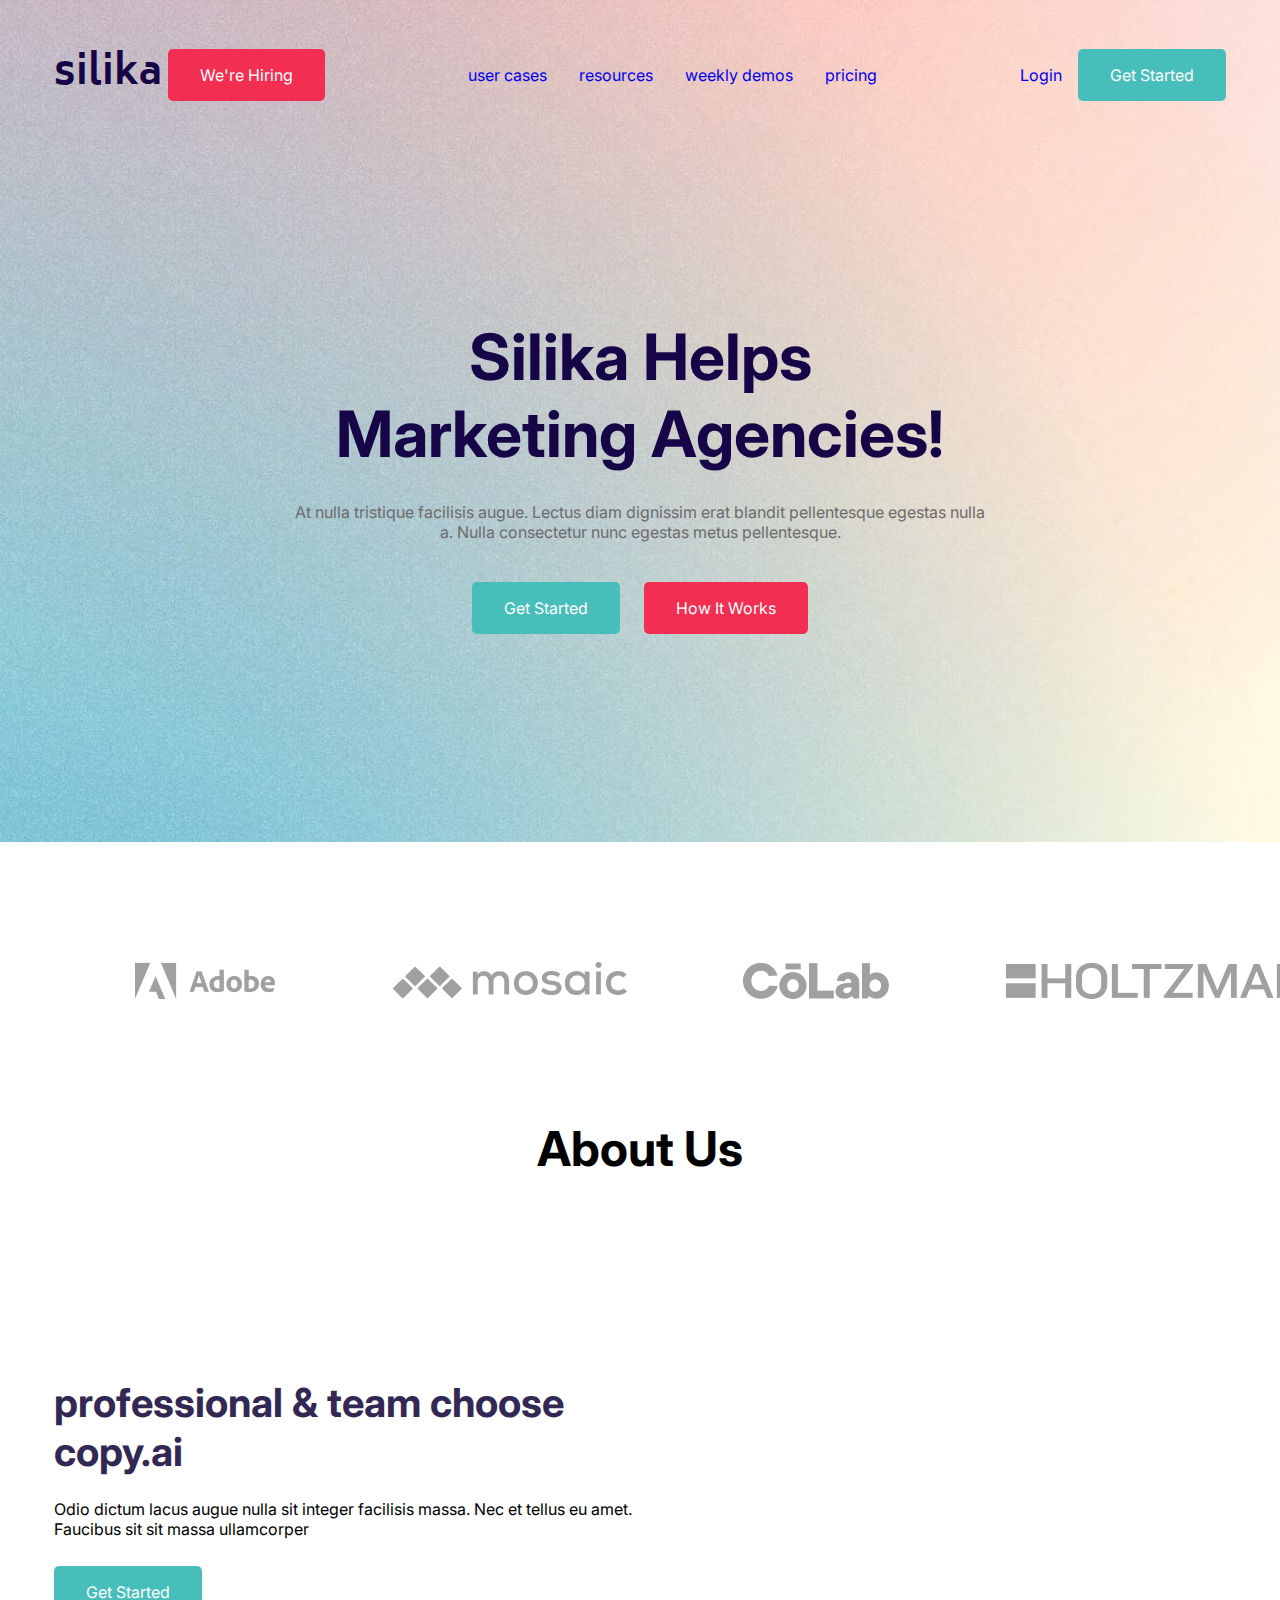
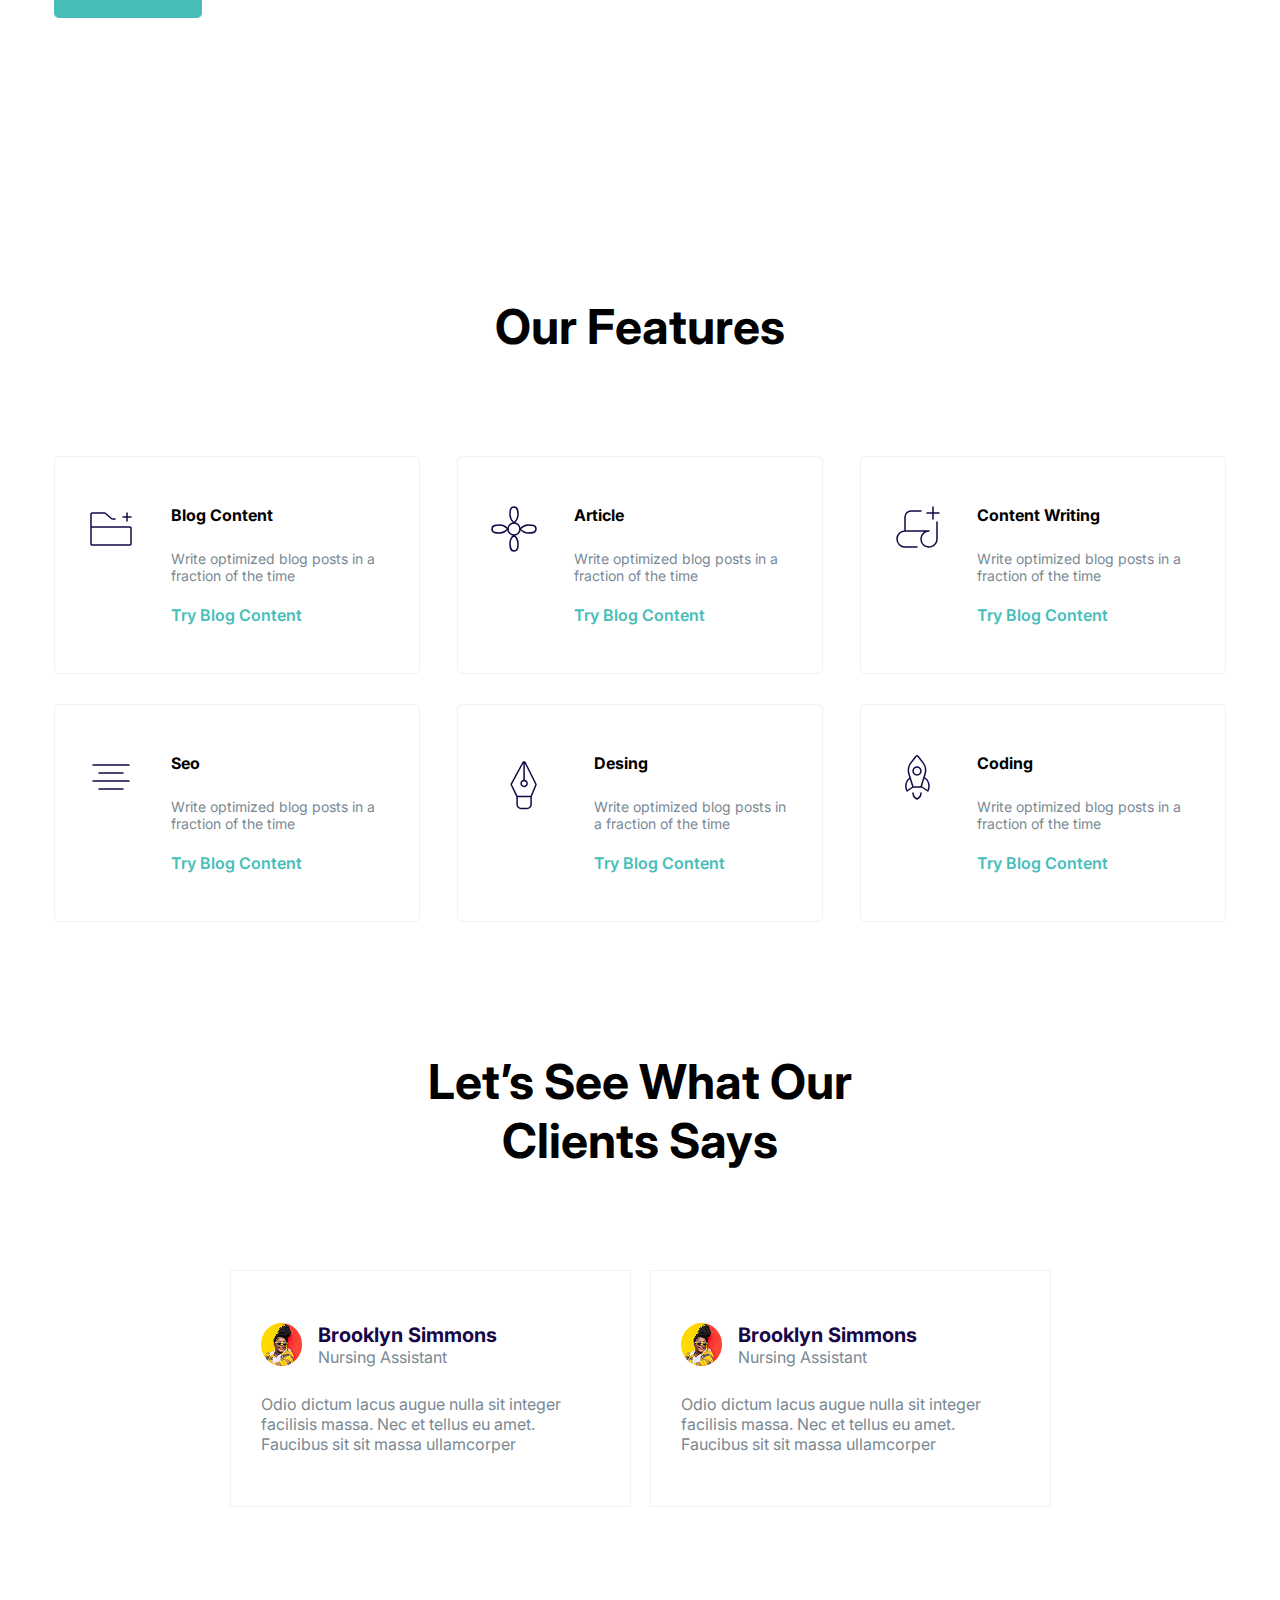
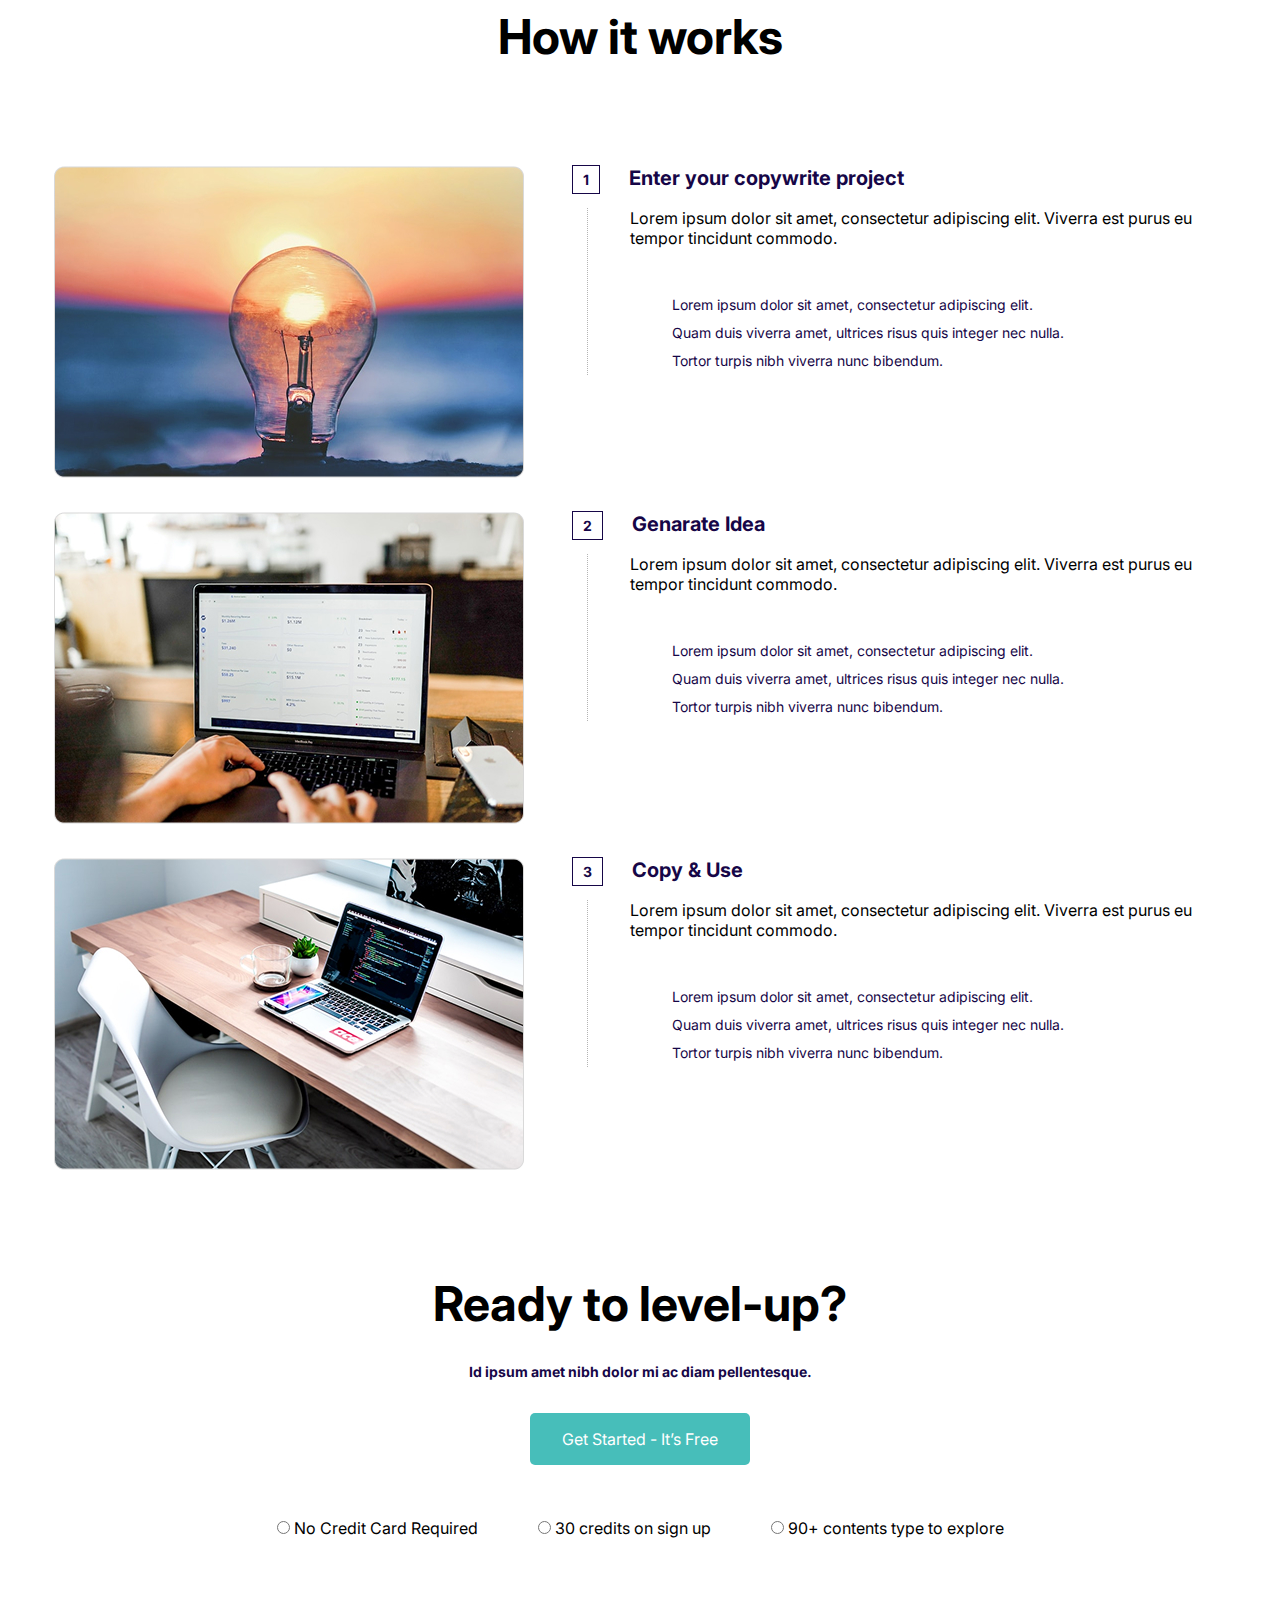
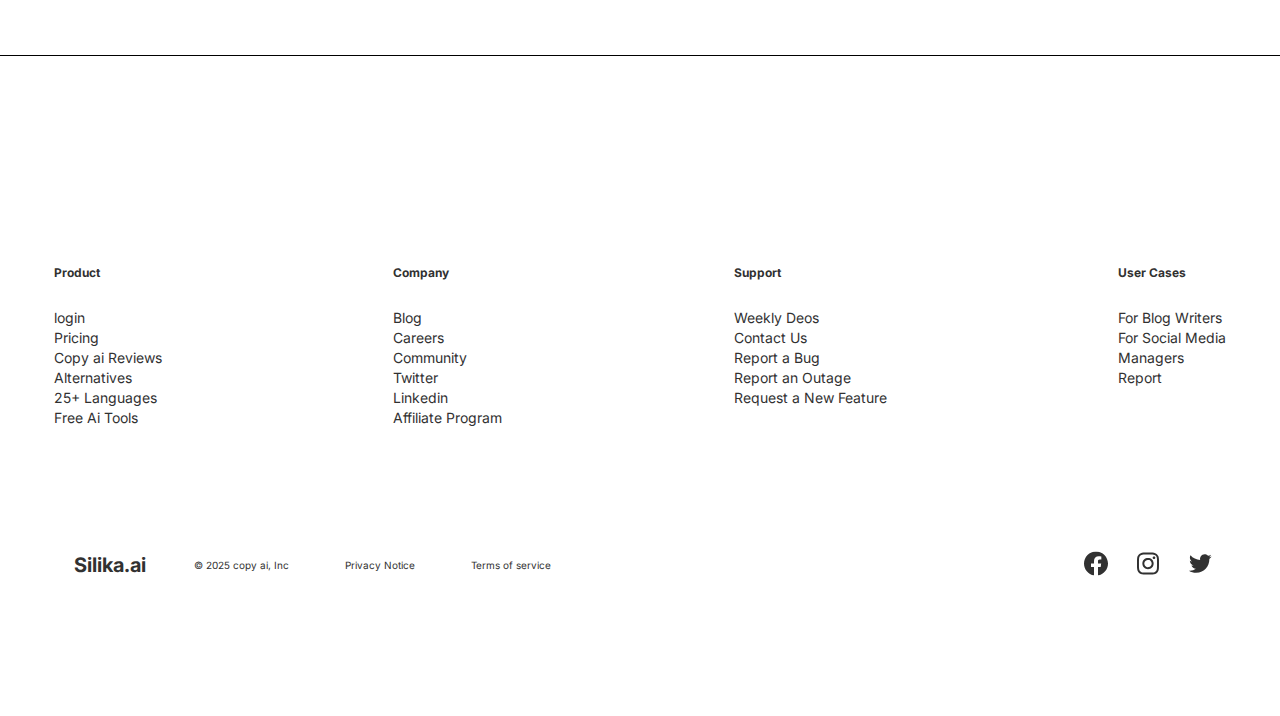
<file: layout/index.html>
<!DOCTYPE html>
<html lang="pt-br">

<head>
    <meta charset="UTF-8">
    <meta name="viewport" content="width=device-width, initial-scale=1.0">
    <title>Layout | Desing Studio</title>

    <link rel="stylesheet" href="css/styles.css" type="text/css">

    <!-- google fonts -->
    <link rel="preconnect" href="https://fonts.googleapis.com">
    <link rel="preconnect" href="https://fonts.gstatic.com" crossorigin>
    <link
        href="https://fonts.googleapis.com/css2?family=Biryani:wght@200;300;400;600;700;800;900&family=Inter:ital,opsz,wght@0,14..32,100..900;1,14..32,100..900&display=swap"
        rel="stylesheet">

</head>


<body>
    <!-- SECTION TOP-HEADER INICIO -->
    <section class="top-header">
        <header>
            <div class="container">
                <!-- logo :inicio -->
                <div class="logo">
                    <h1>silika</h1>
                    <a href="#" class="secondary-color">We're Hiring</a>
                </div>
                <!-- logo: fim -->

                <!-- menu: inicio -->
                <nav>
                    <ul>
                        <li> <a href="#"> user cases </a> </li>
                        <li> <a href="#"> resources </a> </li>
                        <li> <a href="#"> weekly demos </a> </li>
                        <li> <a href="#"> pricing </a> </li>
                    </ul>
                </nav>
                <!-- menu: fim -->


                <!-- login: inicio -->
                <div class="login">
                    <a href="#">Login</a>
                    <a href="#" class="primary-color">Get Started</a>
                </div>
                <!-- login: fim -->
            </div>
        </header>
        <div class="cta">
            <div class="container">
                <h2>Silika Helps <br> Marketing Agencies!</h2>
                <p>At nulla tristique facilisis augue. Lectus diam dignissim erat blandit pellentesque egestas nulla a.
                    Nulla consectetur nunc egestas metus pellentesque.</p>

                <div class="bts-cta">
                    <a href="#" class="primary-color">Get Started</a>
                    <a href="#" class="secondary-color">How It Works</a>
                </div>
            </div>
        </div>
    </section>

    <!-- SECTION TOP-HEADER FIM -->


    <!-- brands inicio -->
    <section class="brands">
        <div class="container">
            <img src="images/Adobe.png.jpg" alt="adobe">
            <img src="images/Mosaic.png.jpg" alt="mosaic">
            <img src="images/CoLab.png.jpg" alt="colab">
            <img src="images/Holtzman Partners.png.jpg" alt="holtzman">
        </div>
    </section>
    <!-- brands fim -->

    <!-- about-us inicio -->

    <section class="about-us">
        <h3>About Us</h3>
        <div class="container">
            <div class="about-us-description">
                <h4>professional & team choose copy.ai</h4>
                <p>Odio dictum lacus augue nulla sit integer facilisis massa. Nec et tellus eu amet. Faucibus sit sit
                    massa ullamcorper </p>

                <a href="#" class="primary-color">Get Started</a>
            </div>

            <div class="about-us-video">
                <iframe width="560" height="315" src="https://www.youtube.com/embed/fX5WCe3d8WU?si=dgihjAorliSxJo0P"
                    title="YouTube video player" frameborder="0"
                    allow="accelerometer; autoplay; clipboard-write; encrypted-media; gyroscope; picture-in-picture; web-share"
                    referrerpolicy="strict-origin-when-cross-origin" allowfullscreen></iframe>
            </div>
        </div>
    </section>
    <!-- about-us fim -->

    <!-- our-features inicio -->
    <section class="our-features">
        <h3>Our Features</h3>
        <div class="container">

            <div class="card">
                <div class="icon-card">
                    <img src="images/icones/iconoir_add-folder.svg">
                </div>
                <div class="description-card">
                    <h4>Blog Content</h4>
                    <p>Write optimized blog posts in
                        a fraction of the time</p>

                    <a href="#">Try Blog Content</a>
                </div>
            </div>
            <!-- FIM:card -->

            <div class="card">
                <div class="icon-card">
                    <img src="images/icones/iconoir_airplane-helix.svg">
                </div>
                <div class="description-card">
                    <h4>Article</h4>
                    <p>Write optimized blog posts in
                        a fraction of the time</p>

                    <a href="#">Try Blog Content</a>
                </div>
            </div>
            <!-- FIM:card -->

            <div class="card">
                <div class="icon-card">
                    <img src="images/icones/iconoir_add-database-script.svg">
                </div>
                <div class="description-card">
                    <h4>Content Writing</h4>
                    <p>Write optimized blog posts in
                        a fraction of the time</p>

                    <a href="#">Try Blog Content</a>
                </div>
            </div>
            <!-- FIM:card -->

            <div class="card">
                <div class="icon-card">
                    <img src="images/icones/iconoir_align-center.svg">
                </div>
                <div class="description-card">
                    <h4>Seo</h4>
                    <p>Write optimized blog posts in
                        a fraction of the time</p>

                    <a href="#">Try Blog Content</a>
                </div>
            </div>
            <!-- FIM:card -->

            <div class="card">
                <div class="icon-card">
                    <img src="images/icones/iconoir_design-nib.svg">
                </div>
                <div class="description-card">
                    <h4>Desing</h4>
                    <p>Write optimized blog posts in
                        a fraction of the time</p>

                    <a href="#">Try Blog Content</a>
                </div>
            </div>
            <!-- FIM:card -->

            <div class="card">
                <div class="icon-card">
                    <img src="images/icones/iconoir_rocket.svg">
                </div>
                <div class="description-card">
                    <h4>Coding</h4>
                    <p>Write optimized blog posts in
                        a fraction of the time</p>

                    <a href="#">Try Blog Content</a>
                </div>
            </div>
            <!-- FIM:card -->
            <!-- our features fim -->
    </section>

    <section class="testimonials">
        <h3>Let’s See What Our Clients Says</h3>
        <div class="container">
            <div class="testimonials-card">
                <div class="perfil">
                    <div class="photo-perfil">
                        <img src="images/perfil.png" alt="perfil">
                    </div>
                    <div class="perfil-name">
                        <h4>Brooklyn Simmons</h4>
                        <p class="cargo">Nursing Assistant</p>
                    </div>
                </div>
                <!-- fim:perfil-->
                <div class="comments">
                    <p>Odio dictum lacus augue nulla sit integer facilisis massa. Nec et tellus eu amet. Faucibus sit
                        sit massa ullamcorper</p>
                </div>



            </div>

            <div class="testimonials-card">
                <div class="perfil">
                    <div class="photo-perfil">
                        <img src="images/perfil.png" alt="perfil">
                    </div>
                    <div class="perfil-name">
                        <h4>Brooklyn Simmons</h4>
                        <p class="cargo">Nursing Assistant</p>
                    </div>
                </div>
                <!-- fim:perfil-->
                <div class="comments">
                    <p>Odio dictum lacus augue nulla sit integer facilisis massa. Nec et tellus eu amet. Faucibus sit
                        sit massa ullamcorper</p>
                </div>
            </div>
        </div>
    </section>

    <section class="works">
        <h3>How it works</h3>

        <div class="container">
            <div class="img">
                <img src="images/works-1.jpg" alt="work">
            </div>
            <div class="description">
                <h4><span>1</span>Enter your copywrite project</h4>
                <div class="content-description-work">
                    <p> Lorem ipsum dolor sit amet, consectetur adipiscing elit. Viverra est purus eu tempor tincidunt
                        commodo.</p>


                    <ul>
                        <li>Lorem ipsum dolor sit amet, consectetur adipiscing elit.</li>
                        <li>Quam duis viverra amet, ultrices risus quis integer nec nulla.</li>
                        <li>Tortor turpis nibh viverra nunc bibendum.</li>
                    </ul>
                </div>
            </div>
            </div>

            <div class="container">
                <div class="img">
                    <img src="images/works-2.jpg" alt="Genarate Idea">
                </div>
                <div class="description">
                    <h4><span>2</span>Genarate Idea</h4>
                    <div class="content-description-work">
                        <p> Lorem ipsum dolor sit amet, consectetur adipiscing elit. Viverra est purus eu tempor tincidunt
                            commodo.</p>
    
    
                        <ul>
                            <li>Lorem ipsum dolor sit amet, consectetur adipiscing elit.</li>
                            <li>Quam duis viverra amet, ultrices risus quis integer nec nulla.</li>
                            <li>Tortor turpis nibh viverra nunc bibendum.</li>
                        </ul>
                    </div>
                </div>
            </div>

            <div class="container">
                <div class="img">
                    <img src="images/works-3.jpg" alt="Copy & Use">
                </div>
                <div class="description">
                    <h4><span>3</span>Copy & Use</h4>
                    <div class="content-description-work">
                        <p> Lorem ipsum dolor sit amet, consectetur adipiscing elit. Viverra est purus eu tempor tincidunt
                            commodo.</p>
    
    
                        <ul>
                            <li>Lorem ipsum dolor sit amet, consectetur adipiscing elit.</li>
                            <li>Quam duis viverra amet, ultrices risus quis integer nec nulla.</li>
                            <li>Tortor turpis nibh viverra nunc bibendum.</li>
                        </ul>
                    </div>
                </div>
            </div>
    </section>
    <!-- How it works FIM -->

    <section class="ready">
        <h3>Ready to level-up?</h3>
        <div class="container">
            <p>Id ipsum amet nibh dolor mi ac diam pellentesque.</p>
            <a href="#" class="primary-color">Get Started - It’s Free</a>

            <form>
                <fieldset>
                    <div class="option">
                        <input type="radio" name="plans" value="no-credit">
                        <span>No Credit Card Required</span>
                    </div>

                    <div class="option">
                        <input type="radio" name="plans" value="30-credits">
                        <span>30 credits on sign up</span>
                    </div>

                    <div class="option">
                        <input type="radio" name="plans" value="90-contents">
                        <span>90+ contents type to explore</span>
                    </div>
                </fieldset>
            </form>
        </div>
    </section>


    <footer class="footer">
        <div class="container">
            <div class="footer-group-links">
                <h4>Product</h4>
                <ul>
                    <li><a href="#">login</a></li>
                    <li><a href="#">Pricing</a></li>
                    <li><a href="#">Copy ai Reviews</a></li>
                    <li><a href="#">Alternatives</a></li>
                    <li><a href="#">25+ Languages</a></li>
                    <li><a href="#">Free Ai Tools</a></li>
                </ul>
            </div>

            <div class="footer-group-links">
                <h4>Company</h4>
                <ul>
                    <li><a href="#">Blog</a></li>
                    <li><a href="#">Careers</a></li>
                    <li><a href="#">Community</a></li>
                    <li><a href="#">Twitter</a></li>
                    <li><a href="#">Linkedin</a></li>
                    <li><a href="#">Affiliate Program</a></li>
                </ul>
            </div>

            <div class="footer-group-links">
                <h4>Support</h4>
                <ul>
                    <li> <a href="#">Weekly Deos</a></li>
                    <li> <a href="#">Contact Us</a></li>
                    <li> <a href="#">Report a Bug</a></li>
                    <li> <a href="#">Report an Outage</a></li>
                    <li> <a href="#">Request a New Feature</a></li>
                </ul>
            </div>

            <div class="footer-group-links">
                <h4>User Cases</h4>
                <ul>
                    <li> <a href="#">For Blog Writers</a></li>
                    <li> <a href="#">For Social Media</a></li>
                    <li> <a href="#">Managers</a></li>
                    <li> <a href="#">Report</a></li>
                </ul>
            </div>
        </div>

        <div class="container">
            <div class="logo-copyrigth">
                <h5>Silika.ai</h5>
                <p>© 2025 copy ai, Inc </p>
                <p><a href="#">Privacy Notice</a></p>
                <p><a href="#">Terms of service</a></p>
            </div>

            <div class="social-media">

                <a href="#"> <img src="images/icones/icons_facebook-fill.svg" alt="facebook icon"> </a>
                <a href="#"> <img src="images/icones/icons_instagram-fill.svg" alt="instagram icon"> </a>
                <a href="#"> <img src="images/icones/icons_twitter-fill.svg" alt="twitter icon"> </a>

            </div>
        </div>
    </footer>


</body>

</html>
</file>
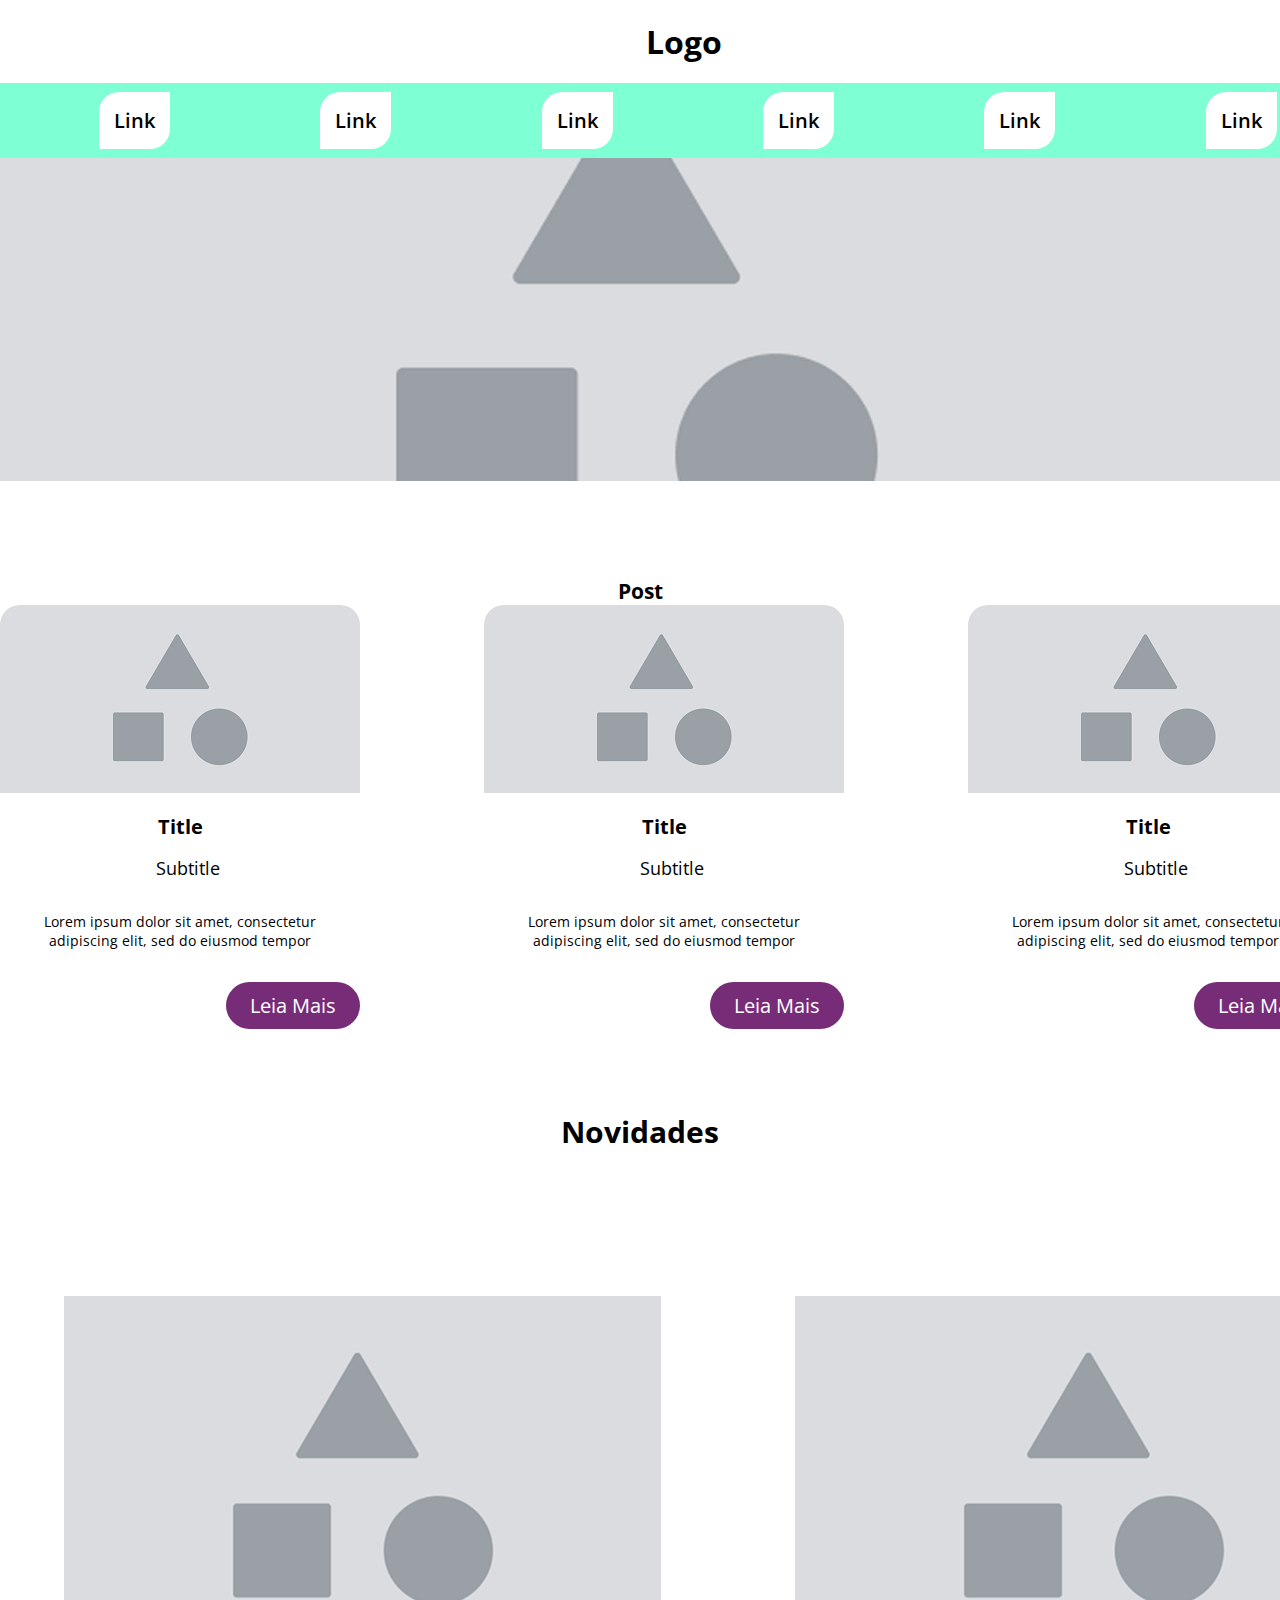
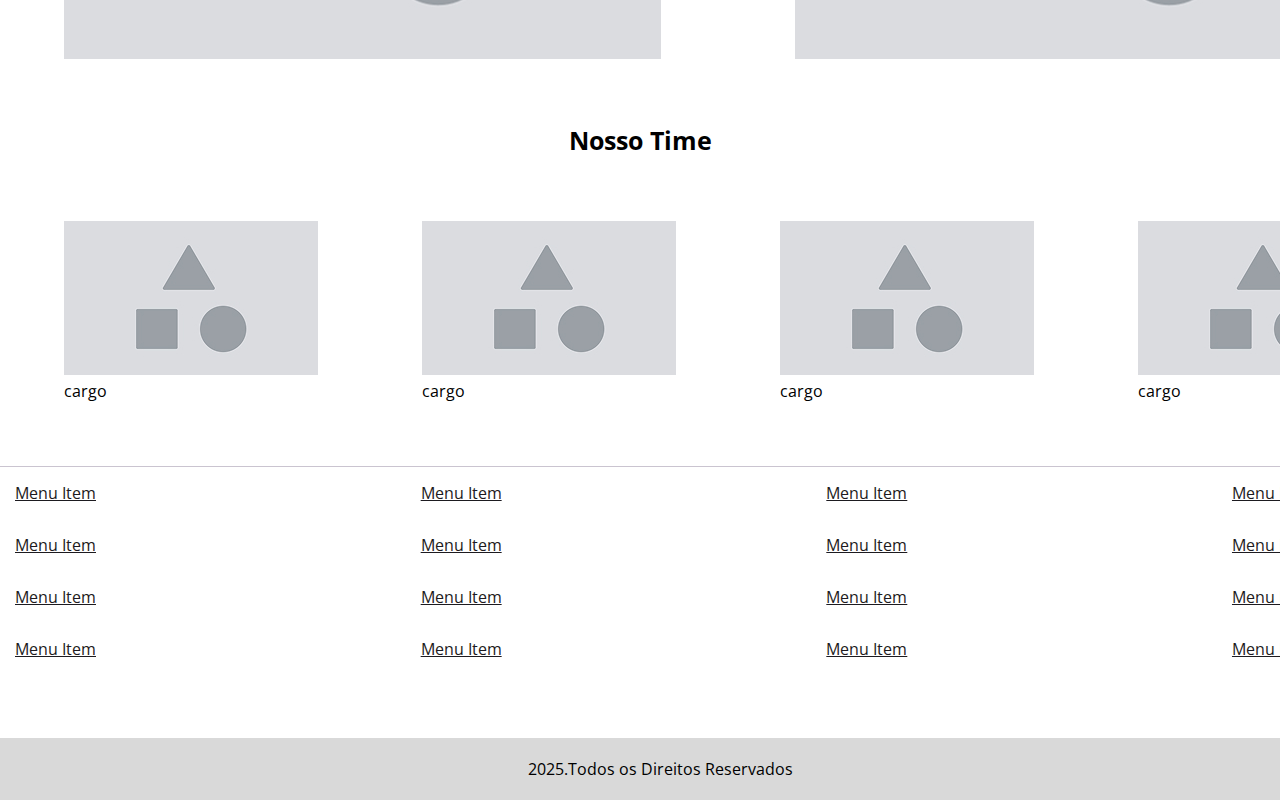
<file: wireframe/index.html>
<!DOCTYPE html>
<html lang="pt-br">

<head>
    <meta charset="UTF-8">
    <meta name="viewport" content="width=device-width, initial-scale=1.0">
    <title>Wiereframe</title>


    <!-- Link para os estilos -->
    <link href="css/styles.css" rel="stylesheet">

    <link rel="preconnect" href="https://fonts.googleapis.com">
    <link rel="preconnect" href="https://fonts.gstatic.com" crossorigin>
    <link href="https://fonts.googleapis.com/css2?family=Open+Sans:ital,wght@0,300..800;1,300..800&display=swap"
        rel="stylesheet">


</head>

<body>
    <header>
        <div class="container">
            <h1>Logo</h1>
        </div>
    </header>

    <nav>
        <div class="container">
            <ul>
                <li><a href="#">Link</a></li>
                <li><a href="#">Link</a></li>
                <li><a href="#">Link</a></li>
                <li><a href="#">Link</a></li>
                <li><a href="#">Link</a></li>
                <li><a href="#">Link</a></li>
            </ul>
        </div>
    </nav>

    <main>
        <section id="banner">
            <img src="images/banner.jpg" alt="bannerpincipal">
        </section>
        <section class="posts">
            <h2>Post</h2>

            <div class="container">
                <!-- inicio:card -->
                <div class="card">
                    <img src="images/image-post.jpg" alt="imagem do post">
                    <h3>Title</h3>
                    <h4>Subtitle</h4>
                    <p>Lorem ipsum dolor sit amet, consectetur adipiscing elit, sed do eiusmod tempor</p>
                    <div class="footer-card">
                        <a href="#">Leia Mais</a>
                    </div>
                </div>
                <!-- fim:card -->

                <!-- inicio:card -->
                <div class="card">
                    <img src="images/image-post.jpg" alt="imagem do post">
                    <h3>Title</h3>
                    <h4>Subtitle</h4>
                    <p>Lorem ipsum dolor sit amet, consectetur adipiscing elit, sed do eiusmod tempor</p>
                    <div class="footer-card">
                        <a href="#">Leia Mais</a>
                    </div>
                </div>
                <!-- fim:card -->

                <!-- inicio:card -->
                <div class="card">
                    <img src="images/image-post.jpg" alt="imagem do post">
                    <h3>Title</h3>
                    <h4>Subtitle</h4>
                    <p>Lorem ipsum dolor sit amet, consectetur adipiscing elit, sed do eiusmod tempor</p>
                    <div class="footer-card">
                        <a href="#">Leia Mais</a>
                    </div>
                </div>
                <!-- fim:card -->
            </div>
        </section>

        <section class="news">
            <div>
                <h5>Novidades</h5>
                <div class="container">
                    <img src="images/imagemMAIOR.jpg" alt="foto">
                    <img src="images/imagemMAIOR.jpg" alt="foto">
                </div>
            </div>
        </section>

        <section class="nossotime">

            <h6>Nosso Time</h6>
            <div class="container">
                <div class="nome">
                    <img src="images/imagemSMALL.jpg" alt="nome do participante da equipe">
                    <title>João</title>
                    <p>cargo</p>
                </div>


                <div class="nome">
                    <img src="images/imagemSMALL.jpg" alt="nome do participante da equipe">
                    <title>Maria</title>
                    <p>cargo</p>
                </div>


                <div class="nome">
                    <img src="images/imagemSMALL.jpg" alt="nome do participante da equipe">
                    <title>Pedro</title>
                    <p>cargo</p>
                </div>


                <div class="nome">
                    <img src="images/imagemSMALL.jpg" alt="nome do participante da equipe">
                    <title>Samanta</title>
                    <p>cargo</p>
                </div>
            </div>
        </section>
    </main>

    <footer>
        <div class="footer-top">
            <div class="container">
                <div class="link-group">
                    <a href="#">Menu Item</a>
                    <a href="#">Menu Item</a>
                    <a href="#">Menu Item</a>
                    <a href="#">Menu Item</a>
                </div>
                <div class="link-group">
                    <a href="#">Menu Item</a>
                    <a href="#">Menu Item</a>
                    <a href="#">Menu Item</a>
                    <a href="#">Menu Item</a>
                </div>
                <div class="link-group">
                    <a href="#">Menu Item</a>
                    <a href="#">Menu Item</a>
                    <a href="#">Menu Item</a>
                    <a href="#">Menu Item</a>
                </div>
                <div class="link-group">
                    <a href="#">Menu Item</a>
                    <a href="#">Menu Item</a>
                    <a href="#">Menu Item</a>
                    <a href="#">Menu Item</a>
                </div>
            </div>




        </div>

        <div class="footer-bottom">
            <p>2025.Todos os Direitos Reservados</p>
        </div>
    </footer>



</body>

</html>
</file>
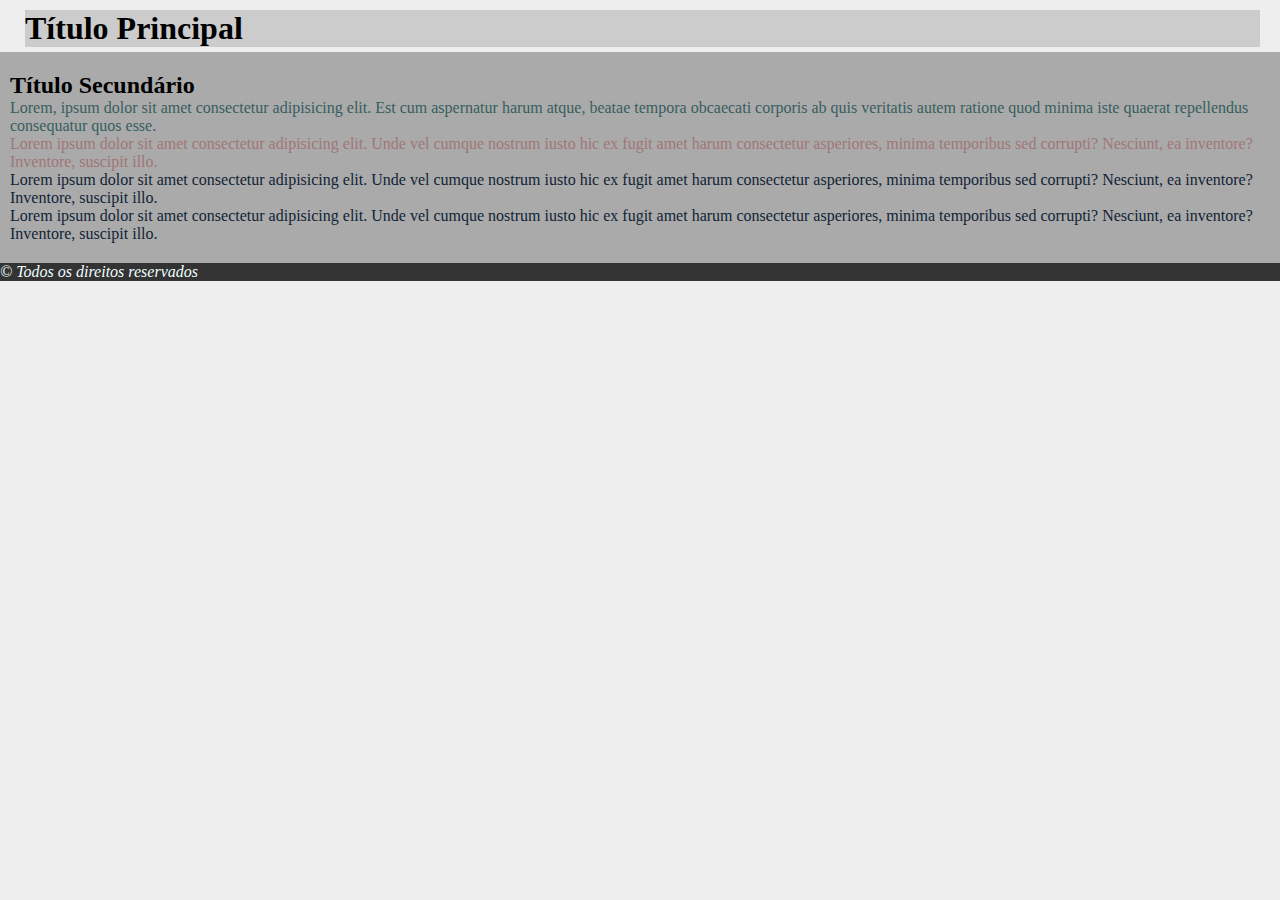
<file: fundamentos/estilo-incorporado.html>
<!DOCTYPE html>
<html lang="pt-br">

<head>
    <meta charset="UTF-8">
    <meta name="viewport" content="width=device-width, initial-scale=1.0">
    <title>Estilo Incorporado</title>
    <style>
        *{
            margin: 0;
            padding: 0;
        }
        body{
            background: #eee;
        }
        header{
            background: #ccc;
            margin: 10px 20px 5px 25px; /*topo, direita, baixo, esquerda*/
        }
        main{
            background: #aaa;
            padding: 20px 10px; /*topo baixo, esquerda direita*/
        }
        #primeiro-paragrafo{
            color: rgb(55, 94, 94);
        }
        p{
            color: rgb(161, 118, 118);
        }
        .paragrafo-padrao-classe{
            color: rgb(17, 36, 53);
        }
        footer{
            background: #333;
            color: azure;
        }
    </style>
</head>

<body>
    <header>
        <h1>Título Principal</h1>
    </header>
    <main>
        <h2>Título Secundário</h2>
        <p id="primeiro-paragrafo">Lorem, ipsum dolor sit amet consectetur adipisicing elit. Est cum aspernatur harum atque, beatae tempora obcaecati corporis ab quis veritatis autem ratione quod minima iste quaerat repellendus consequatur quos esse.</p>
        <section>
            <article>
                <p>Lorem ipsum dolor sit amet consectetur adipisicing elit. Unde vel cumque nostrum iusto hic ex fugit
                    amet harum consectetur asperiores, minima temporibus sed corrupti? Nesciunt, ea inventore?
                    Inventore, suscipit illo.</p>
                <p class="paragrafo-padrao-classe">Lorem ipsum dolor sit amet consectetur adipisicing elit. Unde vel cumque nostrum iusto hic ex fugit
                    amet harum consectetur asperiores, minima temporibus sed corrupti? Nesciunt, ea inventore?
                    Inventore, suscipit illo.</p>
                <p class="paragrafo-padrao-classe">Lorem ipsum dolor sit amet consectetur adipisicing elit. Unde vel cumque nostrum iusto hic ex fugit
                    amet harum consectetur asperiores, minima temporibus sed corrupti? Nesciunt, ea inventore?
                    Inventore, suscipit illo.</p>
            </article>
        </section>
    </main>
    <footer>
        <address>&copy; Todos os direitos reservados</address>
    </footer>

</body>

</html>
</file>
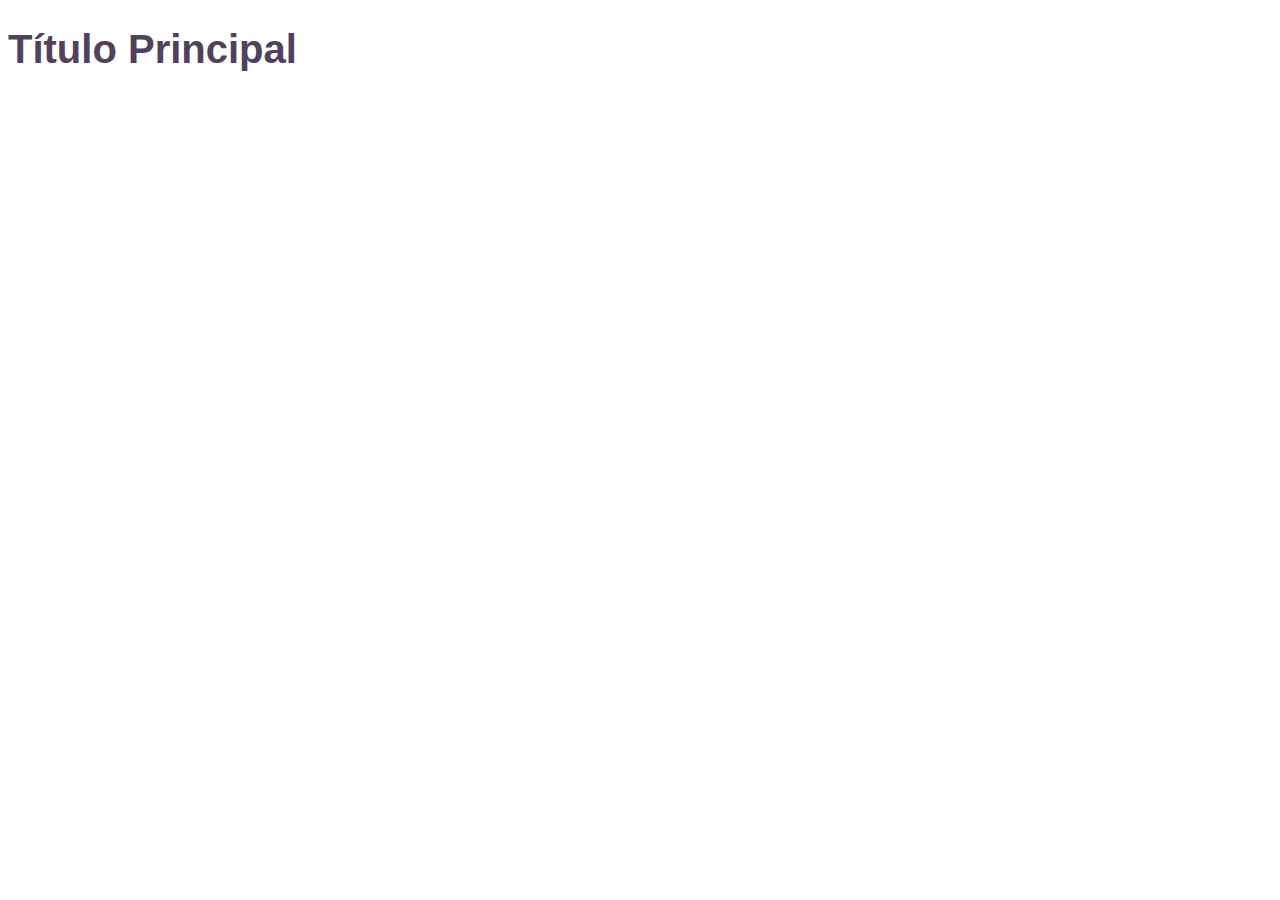
<file: fundamentos/estilo-inline.html>
<!DOCTYPE html>
<html lang="pt-bt">

<head>
    <meta charset="UTF-8">
    <meta name="viewport" content="width=device-width, initial-scale=1.0">
    <title>Estilo Inline</title>
</head>

<body>
    <h1 style="font-size: 40px; color: rgb(81, 65, 95); font-family: Arial, Helvetica, sans-serif;">Título Principal</h1>
    

</body>

</html>
</file>
<file: layout/css/styles.css>
*{
    margin: 0;
    padding: 0;
    font-family: "Inter", sans-serif;
}

h1{
    font-family: "Biryani", sans-serif;
    font-size: 40px;
    font-weight: bold;
    color: #160647;
}


/* variáveis */
:root{
    --primary-color:#47BEBA;
    --secondary-color:#F22E52;
    --text-color-button:#FFF;
    --padding-button:1rem 2rem;
    
}

.primary-color{
    background: var(--primary-color);
    color: var(--text-color-button);
    padding: var(--padding-button);
    display: inline-block;
    border-radius: 5px;
}

.secondary-color{
    background: var(--secondary-color);
    color: var(--text-color-button);
    padding: var(--padding-button);
    display: inline-block;
    border-radius: 5px;
}

.container{
    width: 1172px;
    margin: auto;
}

h3{
    text-align: center;
    font-size: 48px;
    font-weight: bold;
    margin-bottom: 100px;
    margin: 100px 0;
}

a{
    text-decoration: none;
}

/* top-header */
.top-header{
    background: url(../images/background.jpg) no-repeat;
    background-size: cover;
    padding-top: 40px;
}

.top-header header .container{
    display: flex;
    justify-content: space-between;
}

.top-header .logo{
    display: flex;
    align-items: center;
}

.top-header .logo h1{
    margin-right: 6px;
}

nav{
    display: flex;
    align-items: center;
}

nav ul{
    display: flex;
    list-style: none;
}

nav ul li{
    margin: 0 16px;
}

.login{
    display: flex;
    align-items: center;
}

.login .primary-color{
    margin-left: 16px;
}


/* cta */

.cta{
    padding: 208px 0;
}

.cta .container{
    display: flex;
    flex-direction: column;
    align-items: center;
}

.cta h2{
    font-size: 64px;
    color: #160647;
    text-align: center;
}

.cta p{
    margin: 30px 0 40px;
    width: 697px;
    text-align: center;
    color: #6C6C6C;
}

.cta a{
    margin: 0 10px;
}

.cta a:hover{
    box-shadow: 0 0 5px #333;
}
/* fim */

.brands .container {
    display: flex;
    justify-content: space-between;
    align-items: center;
    margin: 120px 135px;
}

.about-us .container{
    display: flex;
    justify-content: space-between;
}

.about-us .container{
    padding: 100px 0;
}
.about-us h4{
    font-size: 40px;
    color:#322853
}

.about-us-description{
    justify-content: flex;
}

.about-us-description p{
    margin: 23px 0 27px;
}

/* our-features */

.our-features .container{
    display: flex;
    justify-content: space-between;
    flex-wrap: wrap;
}

.our-features .container .card{
    width: 300px;
    padding: 48px 32px;
    border: 1px solid #f1f1f1;
    border-radius: 5px;
    margin-bottom: 30px;
    display: flex;
}

.our-features .container .card .icon-card{
    margin-right: 36px;
}

.our-features .h4{
    font-size: 20px;
    color: #160647;
}

.our-features p{
    color: #7a8994;
    margin: 25px 0 21px;
    font-size: 14px;
}

.our-features a{
    color: var(--primary-color);
    font-weight: 600;
    transition: all ease-in 0.3s;
}

.our-features a:hover{
    text-decoration: underline;
    color: #160647;
}



.testimonials .container{
    width: 821px;
    margin: auto;
    display: flex;
    justify-content: space-between;
}

.testimonials h3{
    width: 498px;
    text-align: center;
    margin: 100px auto;
}

.testimonials .testimonials-card{
    width: 339px;
    padding: 50px 30px;
    border: 1px solid #f1f1f1;
    border-radius: 1px;
    padding: 52px 30px ;
}

.testimonials .perfil{
    display: flex;
    margin-bottom: 24px;
}

.testimonials .photo-perfil{
    margin-right: 16px;
}


.testimonials-card h4{
    font-size: 20px;
    color: #160647;
}

.testimonials-card p{
    color: #7A8994;
}



/* works */
.works .container{
    display: flex;
    justify-content: space-between;
    margin-bottom: 30px;
}

.works .img{
    margin-right: 48px;
}

.works .description h4{
    font-size: 20px;
    color:#160647;
    margin-bottom: 18px;
}

.works .description h4 span{
    border: 1px solid #160647;
    font-size: 14px;
    padding: 5px 10px;
    margin-right: 29px;
}

.works .content-description-work{
    border-left: 1px dotted #b4b4b4;
    margin-left: 15px;
    padding-left: 42px;
}

.works .content-description-work ul{
    list-style: none;
    padding-left: 42px;
    font-size: 14px;
    color: #160647;
    line-height: 2;
    margin-top: 43px;
}

/* ready */

.ready .container{
    display: flex;
    flex-direction: column;
    align-items: center;
}

.ready h3{
    margin-bottom: 30px;
}

.ready p{
    color: #160647;
    font-size: 14px;
    font-weight: 700;
}

.ready a{
    margin: 33px 0 53px;
}

.ready fieldset{
    display: flex;
    justify-content: space-between;
    border: none;
    gap: 60px;
}

/* footer */
.footer{
    border-top: 1px solid #000;
    margin: 117px 0 ;
    padding-top: 105px;
}


.footer .container{
   display: flex;
   justify-content: space-between;
   padding-top: 104px;
   
}

.footer-group-links h4{
    color: #313131;
    font-size: 12px;
    margin-bottom: 27px;
}

.footer-group-links a{
    color: #313131;
    font-size: 14px;
}

.footer-group-links ul{
    list-style: none;
}

.footer .footer-group-links{
    display: flex;
    flex-direction: column;

}
/* pé do footer */

.footer .logo-copyrigth{
    display: flex;
    justify-content: space-between;
    align-items: center;
}

.logo-copyrigth h5{
    color: #313131;
    font-size: 20px;
    margin: 20px;
}

.logo-copyrigth p{
    margin: 28px;
    font-size: 10px;
    color: #313131;
}

.logo-copyrigth a{
    color: #313131;
}

.social-media{
    display: flex;
    align-items: center;
}

.social-media a{
    margin: 0 14px;
}

/* desing responsivel */

@media (max-width:480px){
    .container{
        width: 100% !important;
        flex-wrap: wrap;
    }

    .cta p, .testimonials h3{
        width: 100%;
    }

    .brands, .about-us-video{
        display: none;
    }

    img{
        max-width: 100%;
    }

    .works .img{
        margin-right: 0;
        margin-bottom: 20px;
    }

    .ready fieldset{
        flex-direction: column;
    }


}
</file>
<file: wireframe/css/styles.css>
* {
    margin: 0;
    padding: 0;
    font-family: "Open Sans", sans-serif;
}



.container {
    width: 1328px;
    margin: auto;
}

/* header */

header {
    padding: 20px;
}

h1 {
    text-align: center;
}

/* nav */

nav {
    background: aquamarine;
    padding: 24px;
}

nav ul {
    list-style: none;
    display: flex;
    justify-content: space-around;
}

nav ul li a {
    color: #000;
    font-weight: 600;
    font-size: 20px;
    text-decoration: none;
    background: #fff;
    padding: 15px;
    transition: all ease-in-out 0.3s;
    border-radius: 20px 0;
}

nav ul li a:hover {
    background: #000;
    color: #fff;
    border-radius: 0 20px;
}

/* banner */

#banner img {
    width: 100%;
}

/* posts */

.posts {
    text-align: center;
    margin: 91px 0 62px;
    font-size: 14px;
}

.posts .container {
    display: flex;
    justify-content: space-between;
}

.posts .card {
    width: 360px;

}

.posts img {
    border-radius: 20px 20px 0 0;
}

.posts h3 {
    font-size: 20px;
    margin: 16px;
}

.posts h4 {
    margin-left: 16px;
    font-weight: normal;
    font-size: 18px;
}

.posts p {
    margin: 32px 16px;
}

.posts a {
    background-color: rgb(119, 44, 119);
    color: #fff;
    padding: 10px 24px;
    border-radius: 100px;
    font-size: 20px;
    margin-bottom: 20px;
    display: inline-block;
    text-decoration: none;
}

.posts a:hover {
    background: rgb(44, 19, 44);
}

.posts .footer-card {
    display: flex;
    justify-content: end;
}

.footer-top .container{
    border-top: 1px solid #CAC4D0;
    display: flex;
    justify-content: space-between;
    margin-bottom: 63px;
}

.footer-top .link-group{
    display: block;
    justify-content: space-between;
}

.footer-top a{
    display: block;
    justify-content: start;
    color: #1D1B20;
    padding: 15px;
    
}



.footer-bottom {
    display: inline-flex;
    justify-content: center;
    background: #D9D9D9;
    
    width: 100%;
    padding: 20px;
}

.news .container{
    display: flex;
    justify-content: space-between;
    padding: 5%;
}

.news h5{
    display: flex;
    justify-content: center;
    font-size: 30px;
    margin-bottom: 80px;
}



.nossotime .container{
    display: flex;
    justify-content: space-between;
    padding: 5%;
}

.nossotime h6{
    display: flex;
    justify-content: center;
    font-size: 25px;

}
</file>
